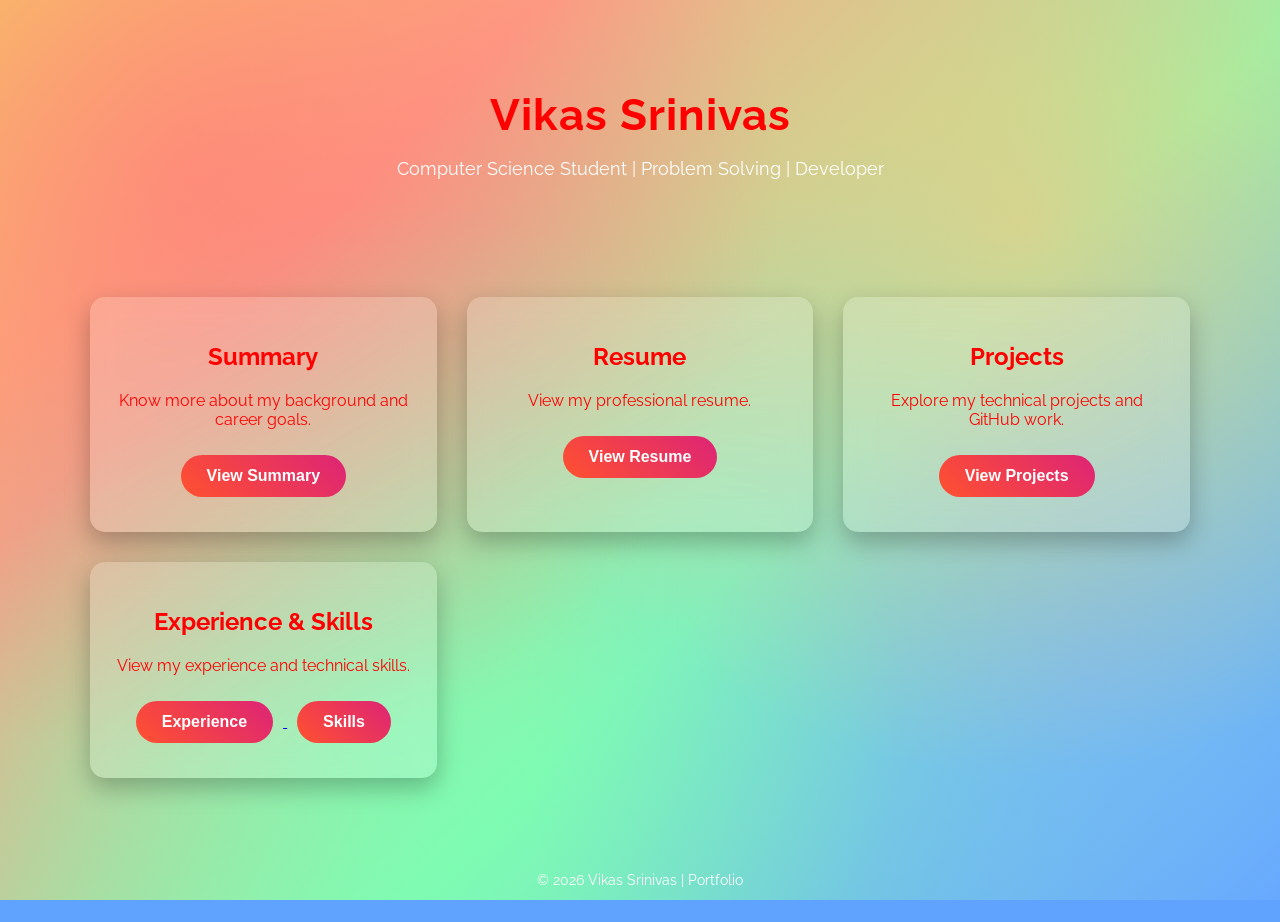
<file: index.html>
<!DOCTYPE html>
<html>
<head>

<title> Vikas Srinivas | Portfolio</title>

<!-- Raleway Font -->
<link href="https://fonts.googleapis.com/css2?family=Raleway:wght@300;400;600;700&display=swap" rel="stylesheet">
<link rel="stylesheet" href="style.css">


</head>

<body>

<header class="header">

<h1 class="name"> Vikas Srinivas</h1>

<p class="subtitle">
Computer Science Student | Problem Solving | Developer
</p>

</header>

<main class="container">

<div class="card">

<h2>Summary</h2>

<p>
Know more about my background and career goals.
</p>

<a href="summary.html">
<button class="btn">View Summary</button>
</a>

</div>


<div class="card">

<h2>Resume</h2>

<p>
View my professional resume.
</p>

<a href="resume.html">
<button class="btn">View Resume</button>
</a>

</div>


<div class="card">

<h2>Projects</h2>

<p>
Explore my technical projects and GitHub work.
</p>

<a href="git.html">
<button class="btn">View Projects</button>
</a>

</div>


<div class="card">

<h2>Experience & Skills</h2>

<p>
View my experience and technical skills.
</p>

<a href="experience.html">
<button class="btn">Experience</button>
</a>

<a href="skills.html">
<button class="btn">Skills</button>
</a>

</div>

</main>


<footer class="footer">

<p>© 2026  Vikas Srinivas | Portfolio</p>

</footer>

</body>
</html>
</file>
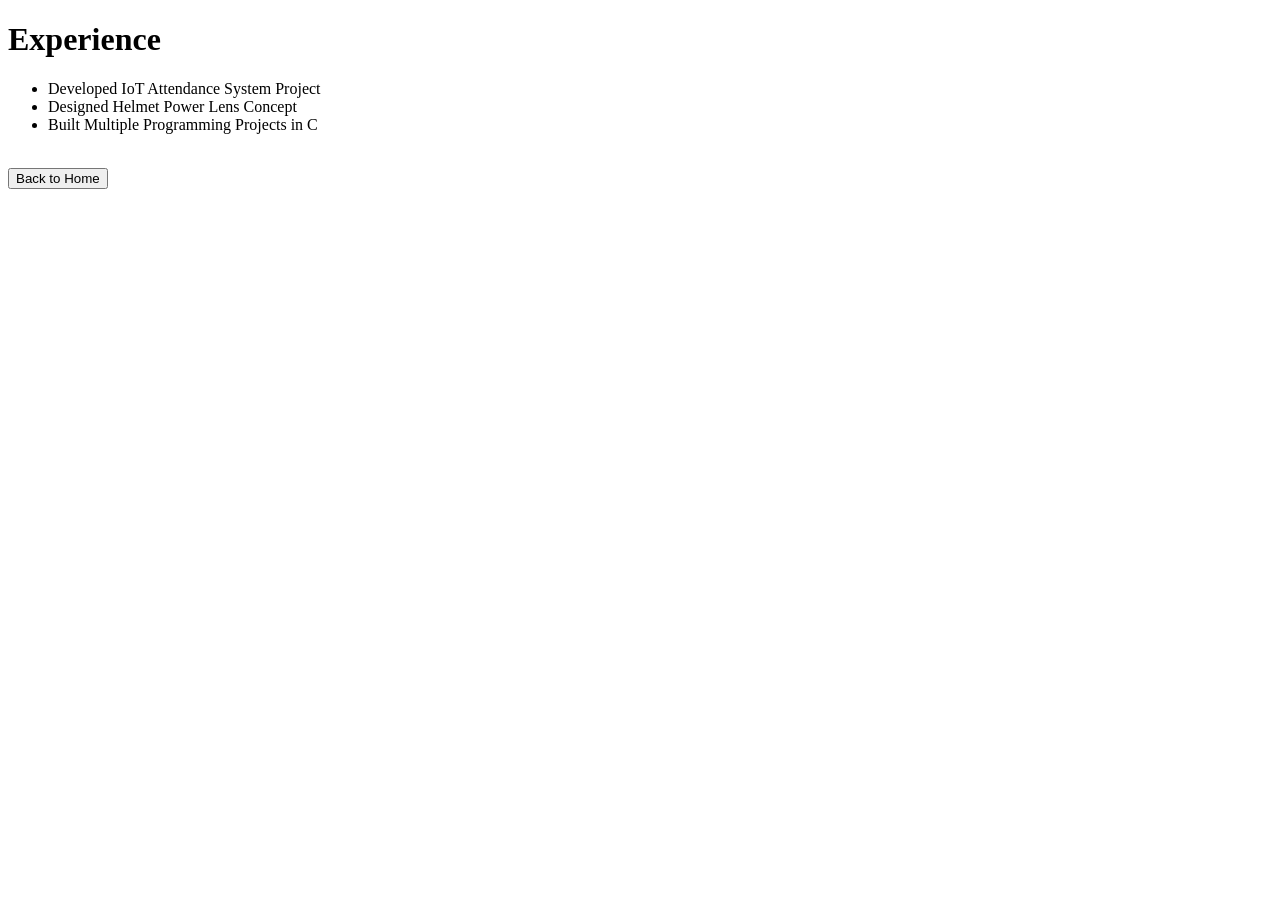
<file: experience.html>
<!DOCTYPE html>
<html>
<body>

<h1>Experience</h1>

<ul>

<li>
Developed IoT Attendance System Project
</li>

<li>
Designed Helmet Power Lens Concept
</li>

<li>
Built Multiple Programming Projects in C
</li>

</ul>

<br>

<a href="index.html">
<button>Back to Home</button>
</a>

</body>
</html>
</file>
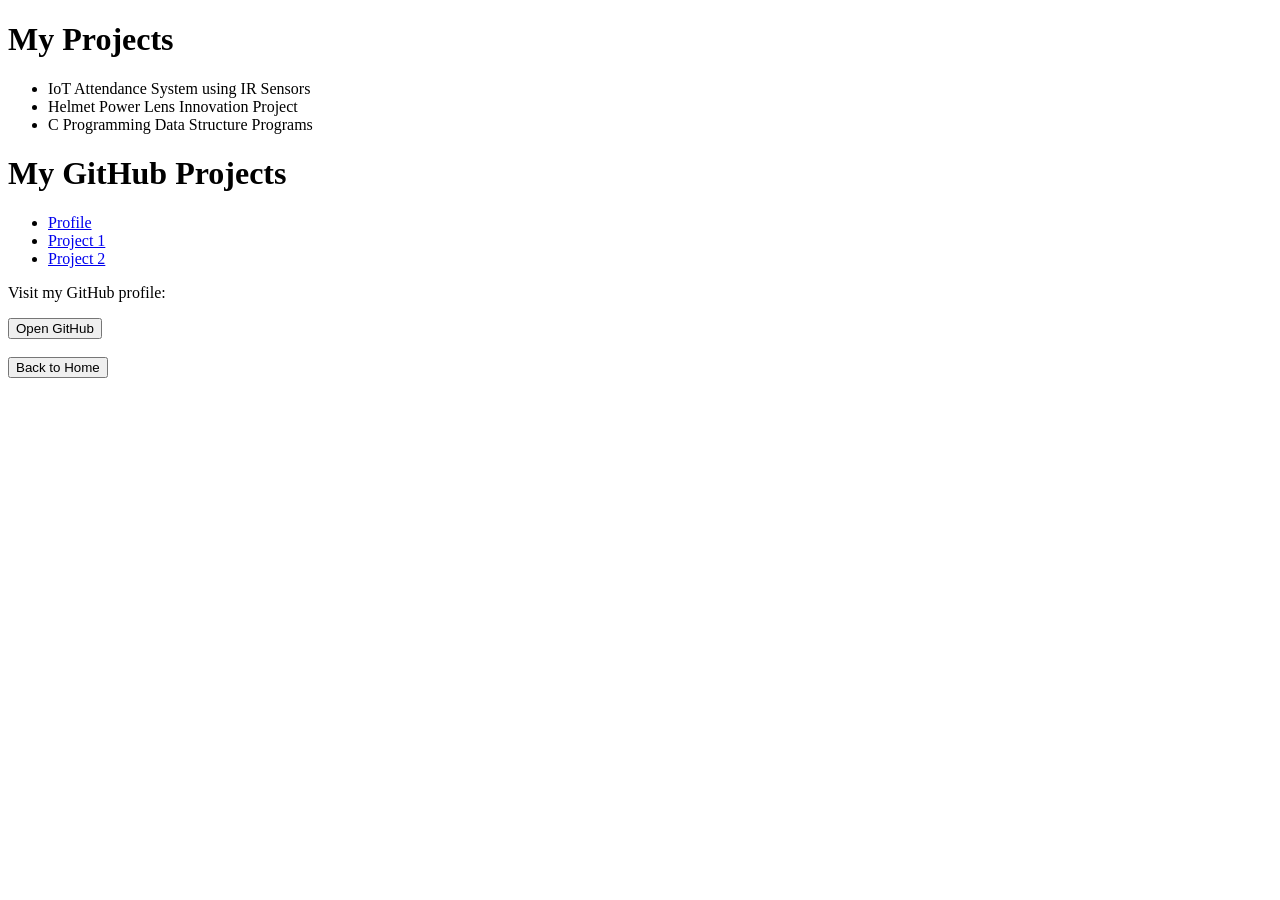
<file: git.html>
<!DOCTYPE html>
<html>
<body>

<h1>My Projects</h1>

<ul>

<li>
IoT Attendance System using IR Sensors
</li>

<li>
Helmet Power Lens Innovation Project
</li>

<li>
C Programming Data Structure Programs
</li>

</ul>

  <h1>My GitHub Projects</h1>

<ul>
<li>
<a href="https://github.com/vikas180745">
Profile
</a>
</li>
  
<li>
<a href="https://github.com/vikas180745/portfolio">
Project 1
</a>
</li>

<li>
<a href="https://github.com/vikas180745/wareops_lite">
Project 2
</a>
</li>

</ul>

<p>
Visit my GitHub profile:
</p>

<a href="https://github.com/VIKAS180745">
<button>Open GitHub</button>
</a>

<br><br>

<a href="index.html">
<button>Back to Home</button>
</a>

</body>
</html>
</file>
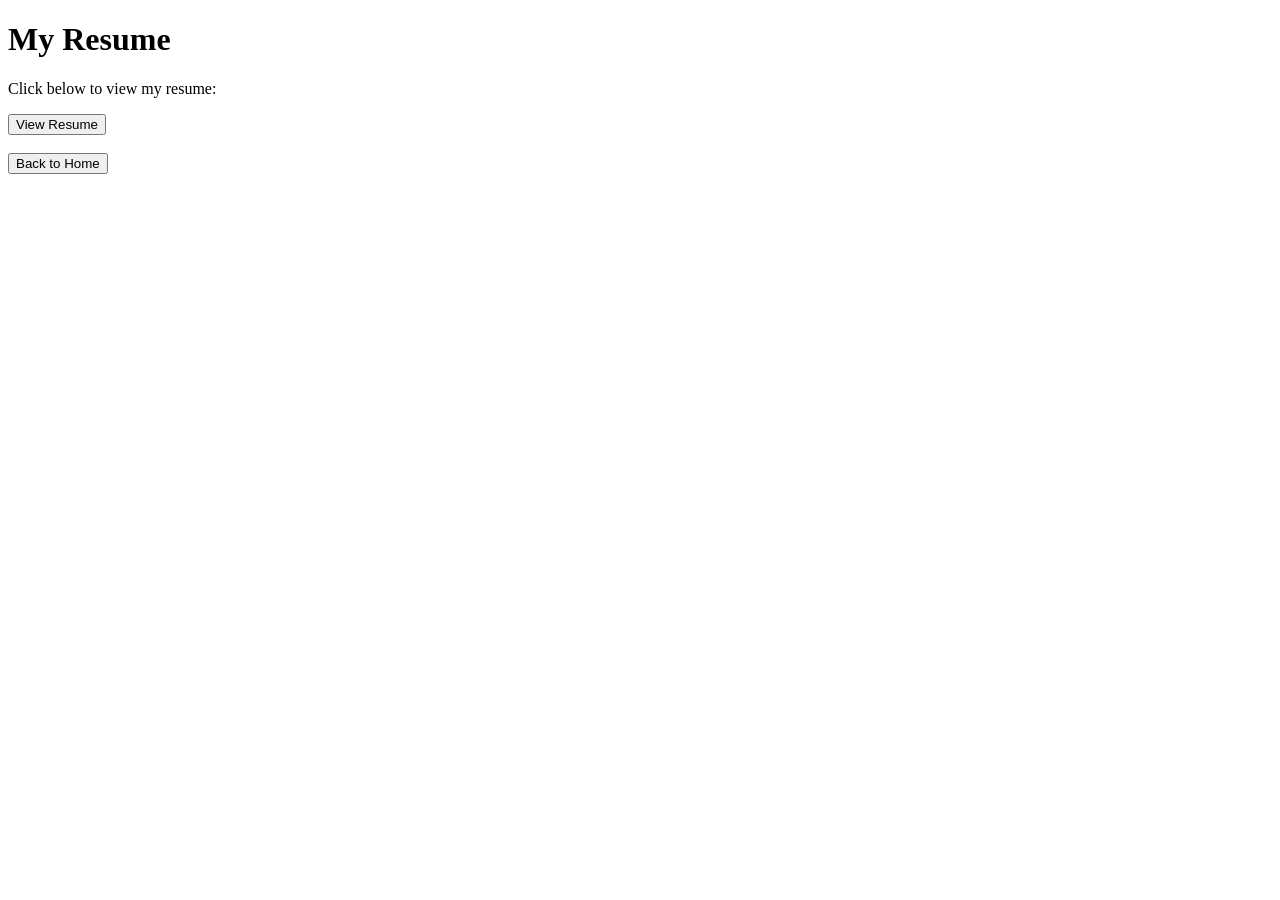
<file: resume.html>
<!DOCTYPE html>
<html>
<body>

<h1>My Resume</h1>

<p>Click below to view my resume:</p>

<a href="https://drive.google.com/file/d/1ZfuZutjZ7VaGGn_BYIbQWJrsQZl0PkhZ/view?usp=drive_link">
<button>View Resume</button>
</a>

<br><br>

<a href="index.html">
<button>Back to Home</button>
</a>

</body>
</html>
</file>
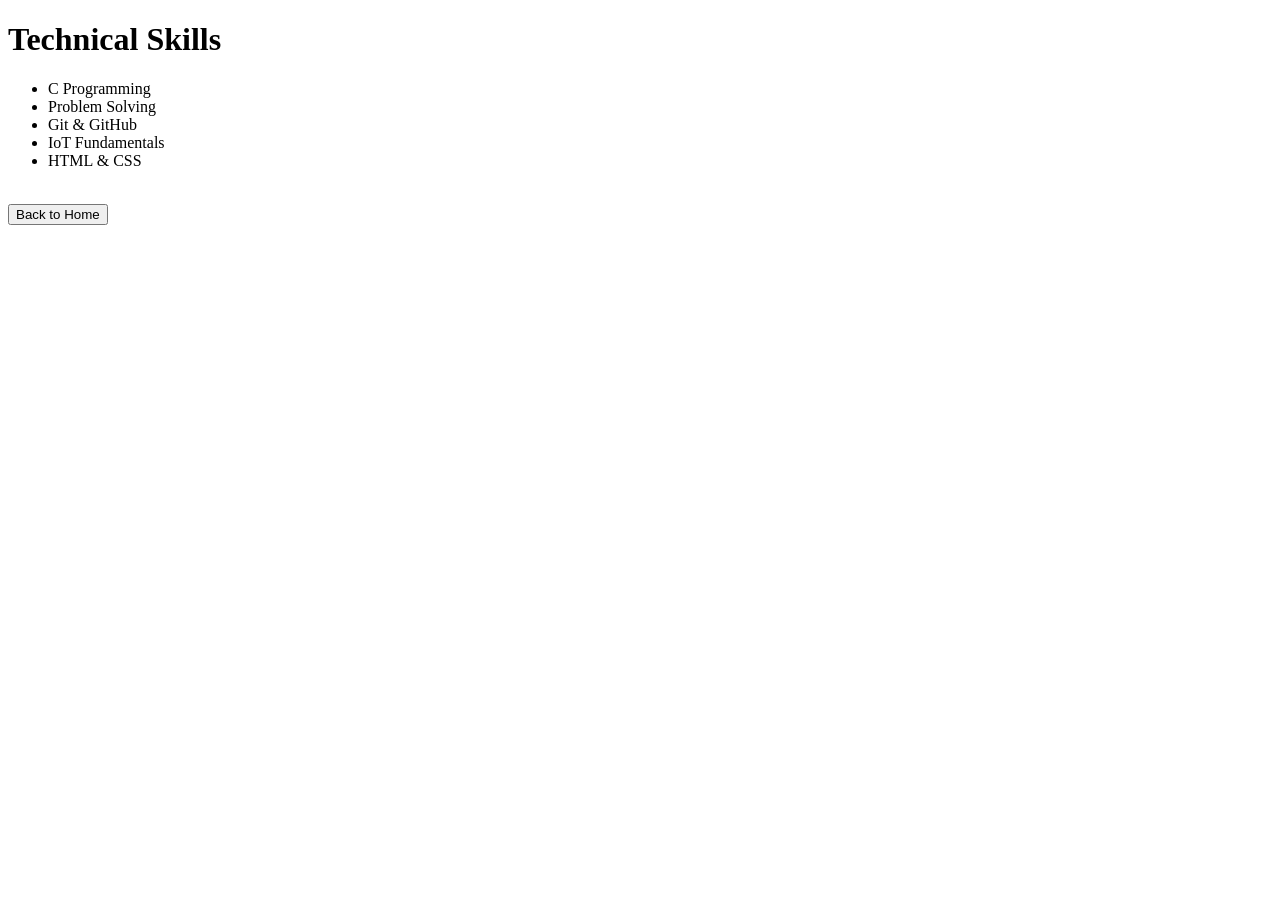
<file: skills.html>
<!DOCTYPE html>
<html>
<body>

<h1>Technical Skills</h1>

<ul>

<li>C Programming</li>
<li>Problem Solving</li>
<li>Git & GitHub</li>
<li>IoT Fundamentals</li>
<li>HTML & CSS</li>

</ul>

<br>

<a href="index.html">
<button>Back to Home</button>
</a>

</body>
</html>
</file>
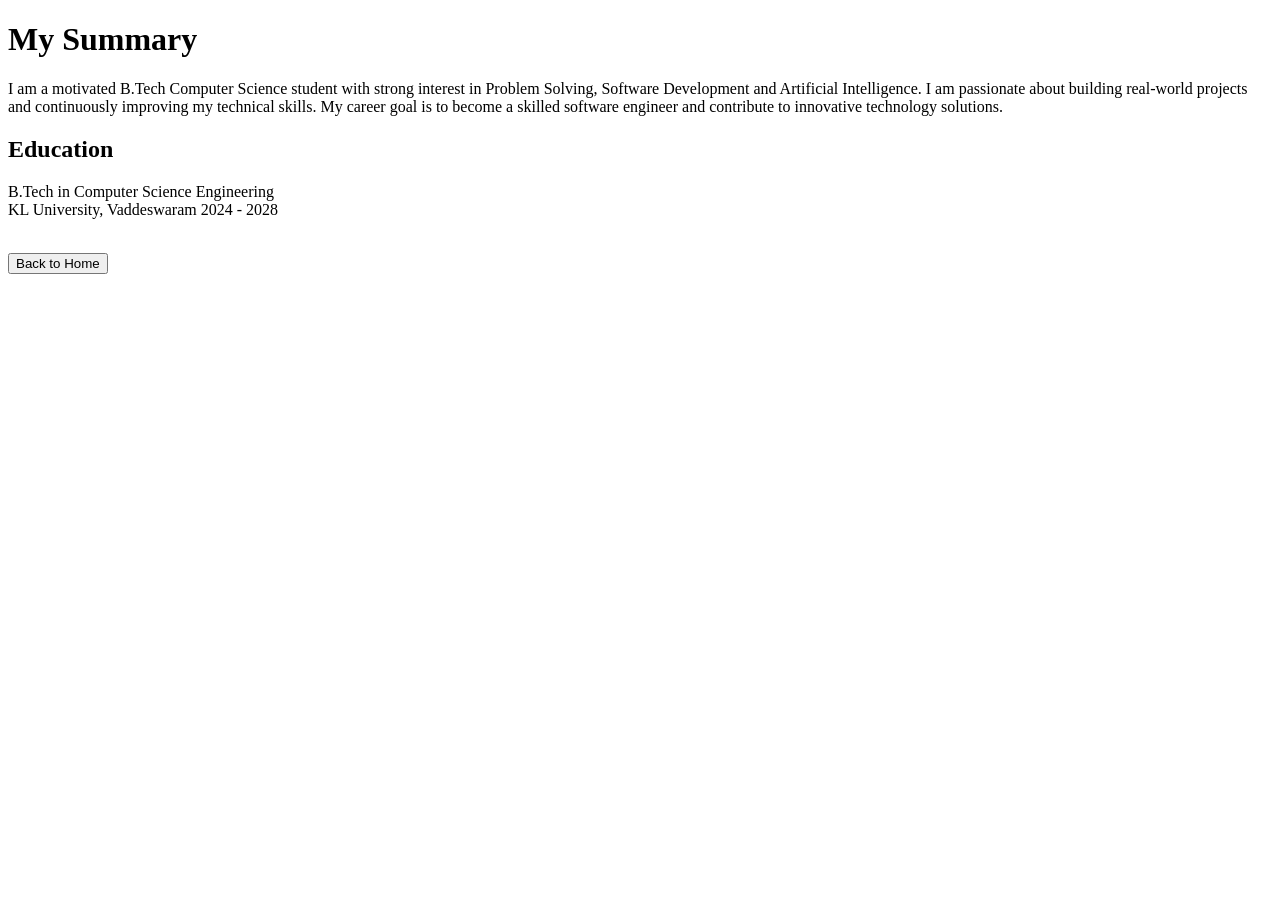
<file: summary.html>
<!DOCTYPE html>
<html>
<body>

<h1>My Summary</h1>

<p>
I am a motivated B.Tech Computer Science student with strong interest in
Problem Solving, Software Development and Artificial Intelligence.

I am passionate about building real-world projects and continuously improving
my technical skills.

My career goal is to become a skilled software engineer and contribute to
innovative technology solutions.
</p>

<h2>Education</h2>

<p>
B.Tech in Computer Science Engineering<br>
KL University, Vaddeswaram
2024 - 2028
</p>

<br>

<a href="index.html">
<button>Back to Home</button>
</a>

</body>
</html>
</file>
<file: style.css>
/* Global styling */

body {
    font-family: 'Raleway', sans-serif;
    margin: 0;
    padding: 0;

    /* Aurora Mesh Gradient Background (Improved) */
    background-color: #60a3ff; /* fallback */

    background-image:
        radial-gradient(circle at 15% 20%, rgba(255, 120, 120, 0.65) 0%, transparent 45%),
        radial-gradient(circle at 80% 25%, rgba(255, 200, 120, 0.65) 0%, transparent 45%),
        radial-gradient(circle at 30% 80%, rgba(120, 255, 180, 0.65) 0%, transparent 45%),
        radial-gradient(circle at 85% 75%, rgba(120, 180, 255, 0.65) 0%, transparent 45%),
        linear-gradient(135deg, #f6d365 0%, #fda085 25%, #84fab0 60%, #60a3ff 100%);

    background-repeat: no-repeat;
    background-attachment: fixed;
    background-size: cover;

    min-height: 100vh;
}


/* Header */

.header {
    text-align: center;
    padding: 60px 20px;
    color: red;
}


.name {
    font-size: 44px;
    font-weight: 700;
    letter-spacing: 1px;
    margin-bottom: 10px;
   
    color: red;
}


.subtitle {
    font-size: 18px;
    font-weight: 400;
    
    color: white;
}



/* Container */

.container {
    display: grid;
    grid-template-columns: repeat(auto-fit, minmax(300px, 1fr));
    gap: 30px;
    padding: 40px;
    max-width: 1100px;
    margin: auto;
}


/* Cards */

.card {
    background: rgba(255,255,255,0.18);
    border-radius: 15px;
    padding: 25px;
    text-align: center;
    color: red;

    box-shadow: 0 10px 25px rgba(0,0,0,0.25);

    backdrop-filter: blur(14px);
    -webkit-backdrop-filter: blur(14px); /* Safari support */

    transition: transform 0.3s ease, box-shadow 0.3s ease;
}


.card:hover {
    transform: translateY(-12px);
    box-shadow: 0 20px 40px rgba(0,0,0,0.35);
}


/* Buttons */

.btn {
    background: linear-gradient(45deg, #ff512f, #dd2476);
    border: none;
    padding: 12px 26px;
    margin: 10px;
    font-size: 16px;
    font-weight: 600;
    color: white;
    border-radius: 30px;
    cursor: pointer;
    transition: all 0.3s ease;
}


.btn:hover {
    background: linear-gradient(45deg, #11998e, #38ef7d);
    transform: scale(1.07);
}


/* Footer */

.footer {
    text-align: center;
    padding: 20px;
    color: white;
    font-size: 14px;
    margin-top: 20px;
}
</file>
